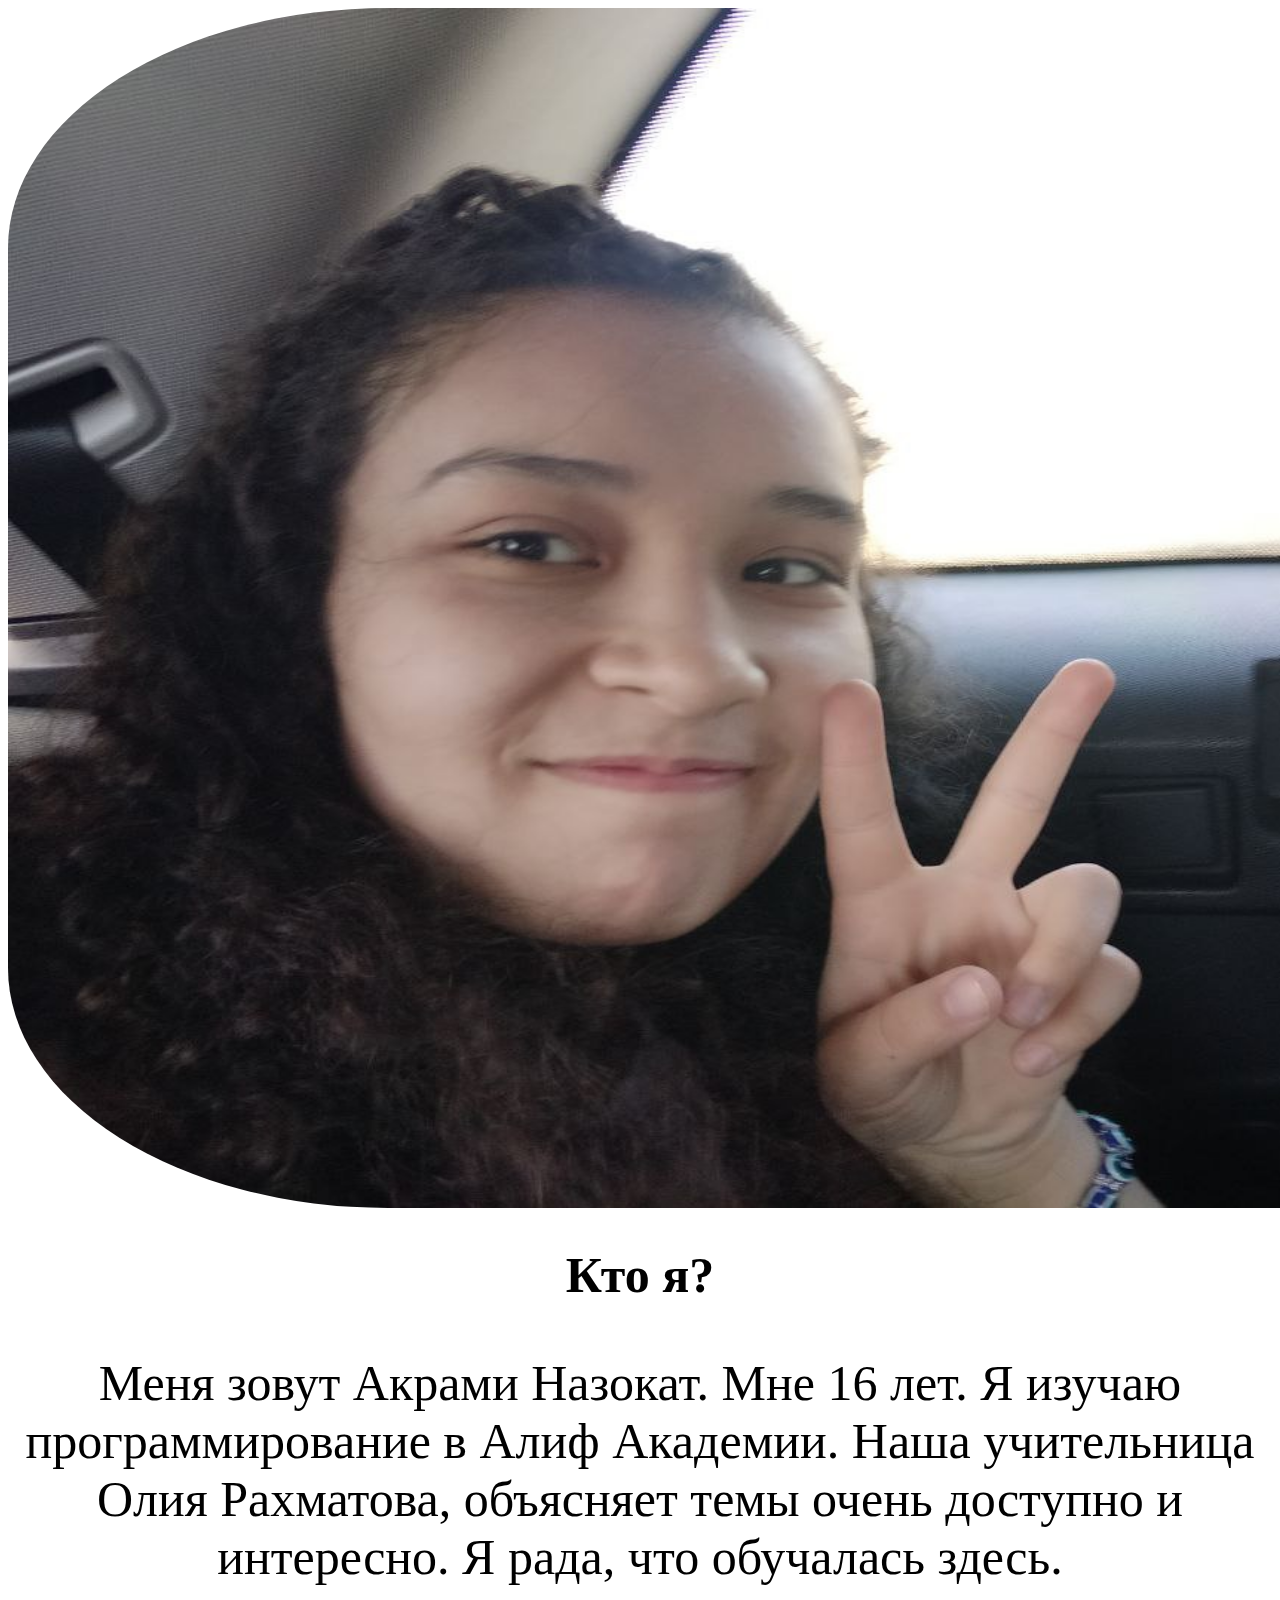
<file: aboutme.html>
<!DOCTYPE html>
<html>
  <head>
    <meta http-equiv="Content-type" content="text/html; charset=UTF-8" />
    <meta name="viewport" content="width=device-width, initial-scale=1.0" />
    <meta name="discription" content="" />
    <link rel="stylesheet" href="css/style.css" type="text/css" />
    <title>Nelly's clinic</title>
  </head>
  <body>
    <img id="hh" src="photo_5408911573419934994_y.jpg" width="1900" height="1200">
   <h1 id="h">Кто я?</h1>
   <p id="h">Меня зовут Акрами Назокат. Мне 16 лет.
     Я изучаю программирование в Алиф Академии.
      Наша учительница Олия Рахматова, объясняет темы очень доступно и интересно. 
      Я рада, что обучалась здесь.</p>
      <style>
        #h{
            text-align: center;
            font-size: 50px;
        }
        #h{
            text-align: center;
            font-size: 50px;
        }
        #hh{
            border-radius: 20%;
        }
      </style>
  </body>
</html>
</file>
<file: css/style.css>
.page_1{
    width:100%;
    height:900px;
    font-size: 45px;
    font-family:Cambria, Cochin, Georgia, Times, 'Times New Roman', serif;
    background-image: url(https://img.freepik.com/premium-photo/funny-gray-kitten-and-smiling-dog-with-beautiful-big-eyes-on-trendy-blue-paper_253512-60.jpg?w=2000);
    background-repeat: no-repeat;
  }
  ul {
    width:40%;
    list-style-type: none;
    margin: 0;
    padding: 0;
    overflow: hidden;
    background-color: transparent;
    margin-left:60%;
  }
  
  li {
    float: right;
  }
  
  li a {
    display: block;
    color: white;
    font-size: 35px;
    text-align: center;
    padding: 14px 16px;
    text-decoration: none;
  }
  
  li a:hover:not(.active) {
    border-radius: 100px;
    background-color: rgba(255, 255, 255, 0.185);
  }
  
  .active {
    background-color: rgba(255, 255, 255, 0.336);
    border-radius: 100px;
  }
  #img{
     margin-top: 0%;
     margin-right: 85%;
  }
  .topleft{
       color:rgba(6, 57, 187, 0.963);
       font-size: 30px;
       font-family: 'Trebuchet MS', 'Lucida Sans Unicode', 'Lucida Grande', 'Lucida Sans', Arial, sans-serif;
       position: absolute;
       top: 10px;
       left: 86px;
  }
  .h11{
      font-size: 80px; 
      color:rgba(255, 255, 255, 0.801);
      text-align: center;
      margin-top:-7%;
  }
  .pp{
    text-align: center;
    margin-top:25%;
    font-size: 60px;
    color:rgba(255, 255, 255, 0.801);
  }
  .page_2{
   width:100%;
    height: 900px;
    background-color: white;
     color:#39a1f4;
     font-size: 35px;
    font-family: 'Times New Roman', Times, serif;
  }
  .general_blocks{
      display: flex;
      align-items: center;
      margin-left: 20%;
  }
  .block_a{
   display: flex; 
    align-items: center;
     text-align: justify;
      margin-right: 3%;
      margin-left: 3%;
     font-size: 18px;
     animation: myAnim 2s ease 0s 1 normal forwards;
  }
  @keyframes myAnim {
    0%,
    100% {
      transform: translateX(0%);
      transform-origin: 50% 50%;
    }
  
    15% {
      transform: translateX(-30px) rotate(6deg);
    }
  
    30% {
      transform: translateX(15px) rotate(-6deg);
    }
  
    45% {
      transform: translateX(-15px) rotate(3.6deg);
    }
  
    60% {
      transform: translateX(9px) rotate(-2.4deg);
    }
  
    75% {
      transform: translateX(-6px) rotate(1.2deg);
    }
  }
  .block_b{
      display: flex;
      align-items: center;
      text-align: justify;
      margin-right: 3%;
      font-size: 18px;
      animation: myAnim 2s ease 0s 1 normal forwards;
  }
  .block_c{
   display: flex;
    align-items: center;
     text-align: justify;
       margin-right: 3%;
        font-size: 18px;
        animation: myAnim 2s ease 0s 1 normal forwards;
  }
  .button {
    border: none;
    outline: none;
    display: inline-block;
    text-align: center;
    text-decoration: none;
    cursor: pointer;
    font-size: 16px;
    font-family: Roboto, Verdana, Tahoma, sans;
    padding: 12px 16px;
    border-radius: 100px;
    color: #fff;
  }
  .button i {
    margin-right: 4px;
  }
  .button + .button {
    margin-left: 6px;
  }
  .button.blue {
    background: #2196F3;
  }
  .button.purple {
    background: #9b59b6;
  }
  
  .button:hover {
    box-shadow: 0 1px 3px rgba(0, 0, 0, 0.2);
  }
  .button:hover.blue {
    background: #39a1f4;
  }
  .button:active {
    box-shadow: inset 0 1px 3px rgba(0, 0, 0, 0.2);
    text-shadow: 0 1px 3px rgba(0, 0, 0, 0.2);
  }
  .button:active.blue {
    background: #0d8aee;
  }
  div {
    margin: 24px;
    text-align: center;
  }
  .photoes{
    display: flex;
    align-items: center;
    margin-right: 1%;
    margin-top: 2%;
  }
  .ph1{
    display: flex;
    align-items: center;
    animation: myanim 1s ease 0s 1 normal forwards;
  }
  .ph2{
    display: flex;
    align-items: center;
    animation: myanim 1s ease 0s 1 normal forwards;
  }
  .ph3{
    display: flex;
    align-items: center;
    animation: myanim 1s ease 0s 1 normal forwards;
  }
  .ph4{
    display: flex;
    align-items: center;
    animation: myanim 1s ease 0s 1 normal forwards;
  }
  @keyframes myanim {
    0% {
      transform: translateX(0);
    }
  
    100% {
      transform: translateX(100px);
    }
  }
  #h111{
    font-size: 60px;
    
  }
  
  #photo{
    border-radius: 20%;
  }
  .page_3{
    width:100%;
    height: 900px;
    background-color: #2195f3b2;
   color:rgba(6, 57, 187, 0.963);
     text-align: center;
    font-family:'Segoe UI', Tahoma, Geneva, Verdana, sans-serif;
    padding:2%;
  }
  
  .blockgeneral{
      display: flex;
      align-items: center;
      margin-top: 3%;
  }
  .block_1{
    width:35%;
    height: 45%;
    display: flex; 
    align-items: start;
    flex-direction: column;
   text-align: justify;
     font-size: 20px;
     color:rgba(0, 0, 0, 0.486);
     padding:30px;
     font-family:Verdana, Geneva, Tahoma, sans-serif;
      border-radius: 5%; 
      background-color: white;
      box-shadow: 0 0 7px #666;
      animation: myANim 1s ease 0s 1 normal forwards;
  }
  .block_2{
    width:35%;
    height: 45%;
    display: flex; 
    align-items:start;
    flex-direction: column;
   text-align: justify;
        font-size: 25px;
        color:rgba(0, 0, 0, 0.486);
        padding:30px;
      border-radius: 5%; 
      background-color: white;
      box-shadow: 0 0 7px #666;
      animation: myANim 1s ease 0s 1 normal forwards;
  }
  .block_3{
    width:35%;
    height: 45%;
    display: flex; 
    align-items:start;
    flex-direction: column;
        text-align: justify;
        font-size: 25px;
        color:rgba(0, 0, 0, 0.486);
        padding:30px;
      border-radius: 5%; 
      background-color: white;
      box-shadow: 0 0 7px #666;
      animation: myANim 1s ease 0s 1 normal forwards;
  }
  @keyframes myANim {
    0% {
      transform: translateY(0);
    }
  
    100% {
      transform: translateY(100px);
    }
  }
  #phor{
    padding: 20px;
    border-radius: 70%;
  }
  #imena{
    color:rgba(6, 57, 187, 0.767);
    font-size: 20px;
  }
  .page_4{
     width:100%;
    height: auto;
    background-color:#2195f3b2;
     color:white;
    font-family: 'Times New Roman', Times, serif;
    padding-top: 3%;
    padding-bottom:250px;
    font-size: 35px;
  }
  .blockgeneral2{
      display: flex;
      align-items: center;
      padding:25px;
      padding-top: 10%;
  }
  .pho1{
     display: flex; 
    align-items: center;
    margin-left:20px;
    animation: myAnIm 1s ease 0s 1 normal forwards;
  }
  .pho2{
     display: flex; 
    align-items: center;
    animation: myAnIm 1s ease 0s 1 normal forwards;
  }
  .pho3{
    display: flex; 
   align-items: center;
   animation: myAnIm 1s ease 0s 1 normal forwards;
 }
 .pho4{
  display: flex; 
 align-items: center;
 animation: myAnIm 1s ease 0s 1 normal forwards;
}
@keyframes myAnIm {
	0% {
		transform: scaleX(0.4);
	}

	100% {
		transform: scaleX(1);
	}
}
  .footer{
      background-color: white;
      color:#39a1f4;
      font-size: 20px;
      display: flex;
      align-items: center;
      margin:10px;
      margin-left:1%;
    
  }
  .col{
      text-align: justify;
      margin-right: 8%;
  }
  .col2{
    text-align: justify;
     margin-right: 8%;
    }
.col3{
  text-align: justify;
  margin-right: 8%;
}
</file>
